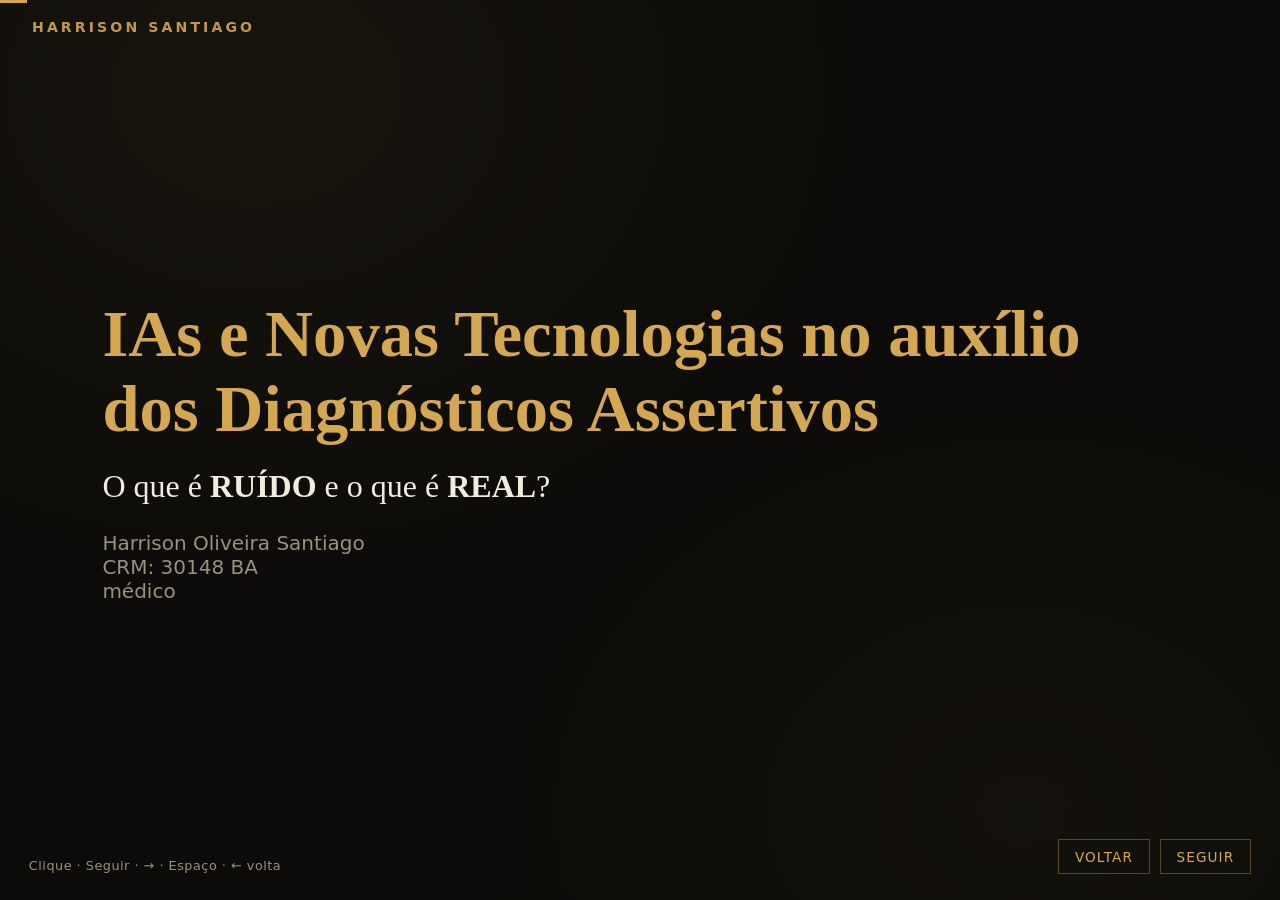
<file: index.html>
<!DOCTYPE html>
<html lang="pt-BR">
<head>
  <meta charset="UTF-8" />
  <meta name="viewport" content="width=device-width, initial-scale=1" />
  <title>IAs e Novas Tecnologias no auxílio dos Diagnósticos Assertivos: O que é RUÍDO e o que é REAL? — Harrison Oliveira Santiago</title>
  <meta name="description" content="IAs e Novas Tecnologias no auxílio dos Diagnósticos Assertivos: O que é RUÍDO e o que é REAL? — Harrison Oliveira Santiago (CRM: 30148 BA)" />
  <link rel="stylesheet" href="styles.css" />
</head>
<body>
  <div id="progress" aria-hidden="true"></div>
  <header id="name-bar" class="name-bar" aria-label="Identificação">HARRISON SANTIAGO</header>
  <main id="stage" tabindex="0" aria-live="polite"></main>
  <p class="hint">Clique · Seguir · → · Espaço · ← volta</p>
  <div class="nav">
    <button type="button" id="prev" aria-label="Voltar">Voltar</button>
    <button type="button" id="next" aria-label="Seguir">Seguir</button>
  </div>
  <script src="app.js"></script>
</body>
</html>
</file>
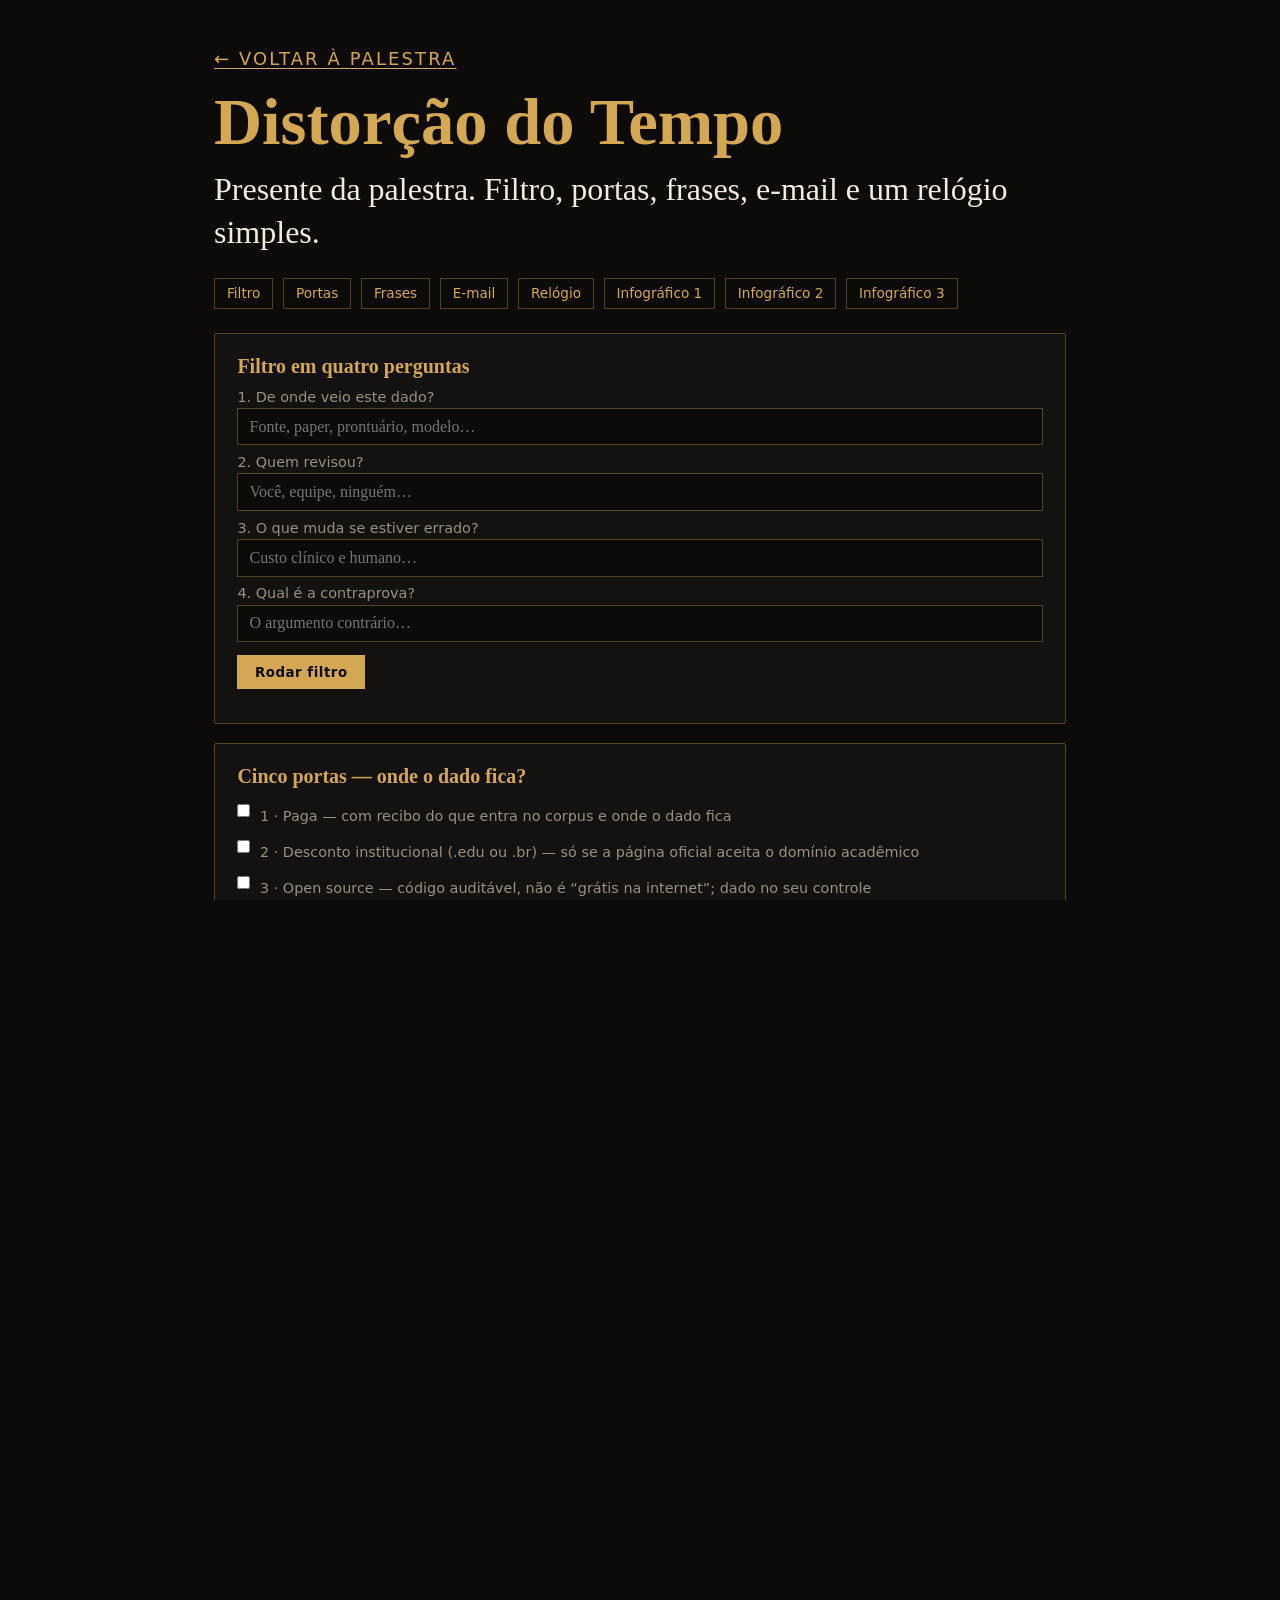
<file: presente/index.html>
<!DOCTYPE html>
<html lang="pt-BR">
<head>
  <meta charset="UTF-8" />
  <meta name="viewport" content="width=device-width, initial-scale=1" />
  <title>Distorção do Tempo — presente</title>
  <link rel="stylesheet" href="../styles.css" />
  <style>
    body { overflow: auto; }
    .clock { font-size: 2rem; color: var(--gold); font-family: ui-monospace, monospace; }
  </style>
</head>
<body>
  <div class="gift-wrap">
    <p class="kicker"><a class="gold" href="../index.html">← Voltar à palestra</a></p>
    <h1>Distorção do Tempo</h1>
    <p class="lead">Presente da palestra. Filtro, portas, frases, e-mail e um relógio simples.</p>
    <div class="tool-nav">
      <a href="#filtro">Filtro</a>
      <a href="#portas">Portas</a>
      <a href="#frases">Frases</a>
      <a href="#email">E-mail</a>
      <a href="#relogio">Relógio</a>
      <a href="infografico-1.html">Infográfico 1</a>
      <a href="infografico-2.html">Infográfico 2</a>
      <a href="infografico-3.html">Infográfico 3</a>
    </div>

    <section class="card" id="filtro">
      <h3>Filtro em quatro perguntas</h3>
      <label>1. De onde veio este dado?</label>
      <input id="q1" placeholder="Fonte, paper, prontuário, modelo…" />
      <label>2. Quem revisou?</label>
      <input id="q2" placeholder="Você, equipe, ninguém…" />
      <label>3. O que muda se estiver errado?</label>
      <input id="q3" placeholder="Custo clínico e humano…" />
      <label>4. Qual é a contraprova?</label>
      <input id="q4" placeholder="O argumento contrário…" />
      <button type="button" id="runFiltro">Rodar filtro</button>
      <div class="result" id="filtroOut"></div>
    </section>

    <section class="card" id="portas">
      <h3>Cinco portas — onde o dado fica?</h3>
      <div class="check"><input type="checkbox" id="p1" /><label for="p1">1 · Paga — com recibo do que entra no corpus e onde o dado fica</label></div>
      <div class="check"><input type="checkbox" id="p2" /><label for="p2">2 · Desconto institucional (.edu ou .br) — só se a página oficial aceita o domínio acadêmico</label></div>
      <div class="check"><input type="checkbox" id="p3" /><label for="p3">3 · Open source — código auditável, não é “grátis na internet”; dado no seu controle</label></div>
      <div class="check"><input type="checkbox" id="p4" /><label for="p4">4 · Gratuita com preço zero hoje — teto claro, sem colar dados de pacientes reais</label></div>
      <div class="check"><input type="checkbox" id="p5" /><label for="p5">5 · Trial — pergunta controlada e cronômetro em caso fictício</label></div>
      <button type="button" id="runPortas">Marcar rota</button>
      <div class="result" id="portasOut"></div>
    </section>

    <section class="card" id="frases">
      <h3>Quatro frases para a IA</h3>
      <p class="result">1. Explique [conceito] como colega de plantão. Depois liste o que pode estar inventando.</p>
      <p class="result">2. Argumente contra o diagnóstico de [X]. Cite o que faltaria no prontuário.</p>
      <p class="result">3. Liste só referências com DOI ou guideline. Se não tiver, diga “não sei”.</p>
      <p class="result">4. Se [hipótese] estiver errada, danos em 30, 90 e 365 dias — paciente, família, sistema.</p>
    </section>

    <section class="card" id="email">
      <h3>E-mail ousado em cinco linhas (rascunho local)</h3>
      <label>Linha 1 — Destinatário e saudação</label>
      <input id="emTo" placeholder="nome@instituicao.edu ou suporte oficial" />
      <label>Linha 2 — Identificação profissional</label>
      <input id="emId" value="Sou médico (CRM: 30.148 BA)." />
      <label>Linha 3 — O que você pede</label>
      <input id="emAsk" placeholder="Acesso institucional, artigo na íntegra, trial de teste em caso fictício…" />
      <label>Linha 4 — Contrapartida responsável</label>
      <input id="emOffer" value="Ofereço relato de uso acadêmico/clínico sem dados identificáveis de pacientes." />
      <label>Linha 5 — Desfecho e assinatura</label>
      <input id="emSign" value="Agradeço a consideração. Dr. Harrison Oliveira Santiago (CRM: 30.148 BA)." />
      <button type="button" id="runEmail">Montar rascunho de 5 linhas</button>
      <textarea id="emailOut" rows="8" readonly style="margin-top:0.8rem"></textarea>
    </section>

    <section class="card" id="relogio">
      <h3>Relógio simples — tempo da checagem</h3>
      <p class="clock" id="clock">00:00</p>
      <button type="button" id="start">Iniciar</button>
      <button type="button" id="stop" class="btn" style="background:transparent;color:var(--gold);border:1px solid var(--line)">Pausar</button>
      <button type="button" id="reset" class="btn" style="background:transparent;color:var(--gold);border:1px solid var(--line)">Zerar</button>
      <p class="sub">Se a ferramenta poupa menos do que a checagem custa, ela não distorce a seu favor.</p>
    </section>

    <p class="sub" style="margin-top:2rem">Dr. Harrison Oliveira Santiago · CRM: 30.148 BA · Nada aqui substitui julgamento clínico.</p>
  </div>
  <script>
    document.getElementById("runFiltro").onclick = () => {
      const a = [q1,q2,q3,q4].map(el => el.value.trim());
      const filled = a.filter(Boolean).length;
      const out = document.getElementById("filtroOut");
      if (filled < 4) {
        out.textContent = "Ainda há lacuna. Ruído gosta de pergunta em branco. Complete as quatro.";
      } else {
        out.textContent = "Filtro preenchido. Só avance a decisão se a fonte e a contraprova aguentarem o custo do erro que você nomeou.";
      }
    };
    document.getElementById("runPortas").onclick = () => {
      const ids = ["p1","p2","p3","p4","p5"];
      const n = ids.filter(id => document.getElementById(id).checked).length;
      document.getElementById("portasOut").textContent =
        n === 0 ? "Nenhuma porta marcada. O dado está no ar — trate como ruído até aterrissar."
        : n === 1 ? "Uma porta. Bom começo. Peça a segunda antes de decidir."
        : `${n} portas marcadas. Quanto mais rastros, menos fé cega.`;
    };
    document.getElementById("runEmail").onclick = () => {
      const to = emTo.value.trim() || "destinatário institucional";
      const id = emId.value.trim() || "Sou médico (CRM: 30.148 BA).";
      const ask = emAsk.value.trim() || "acesso ao conteúdo para estudo clínico.";
      const offer = emOffer.value.trim() || "Ofereço relato de uso sem identificação de pacientes.";
      const sign = emSign.value.trim() || "Dr. Harrison Oliveira Santiago (CRM: 30.148 BA).";
      emailOut.value =
`1. Olá, equipe de ${to},
2. ${id}
3. Gostaria de solicitar ${ask}
4. ${offer}
5. ${sign}`;
    };
    let t0 = null, acc = 0, timer = null;
    const clock = document.getElementById("clock");
    function fmt(ms) {
      const s = Math.floor(ms/1000);
      const m = String(Math.floor(s/60)).padStart(2,"0");
      const ss = String(s%60).padStart(2,"0");
      return m+":"+ss;
    }
    function tick() { clock.textContent = fmt(acc + (Date.now()-t0)); }
    start.onclick = () => {
      if (timer) return;
      t0 = Date.now();
      timer = setInterval(tick, 250);
    };
    stop.onclick = () => {
      if (!timer) return;
      acc += Date.now()-t0;
      clearInterval(timer); timer = null;
      clock.textContent = fmt(acc);
    };
    reset.onclick = () => {
      clearInterval(timer); timer = null; acc = 0; t0 = null;
      clock.textContent = "00:00";
    };
  </script>
</body>
</html>
</file>
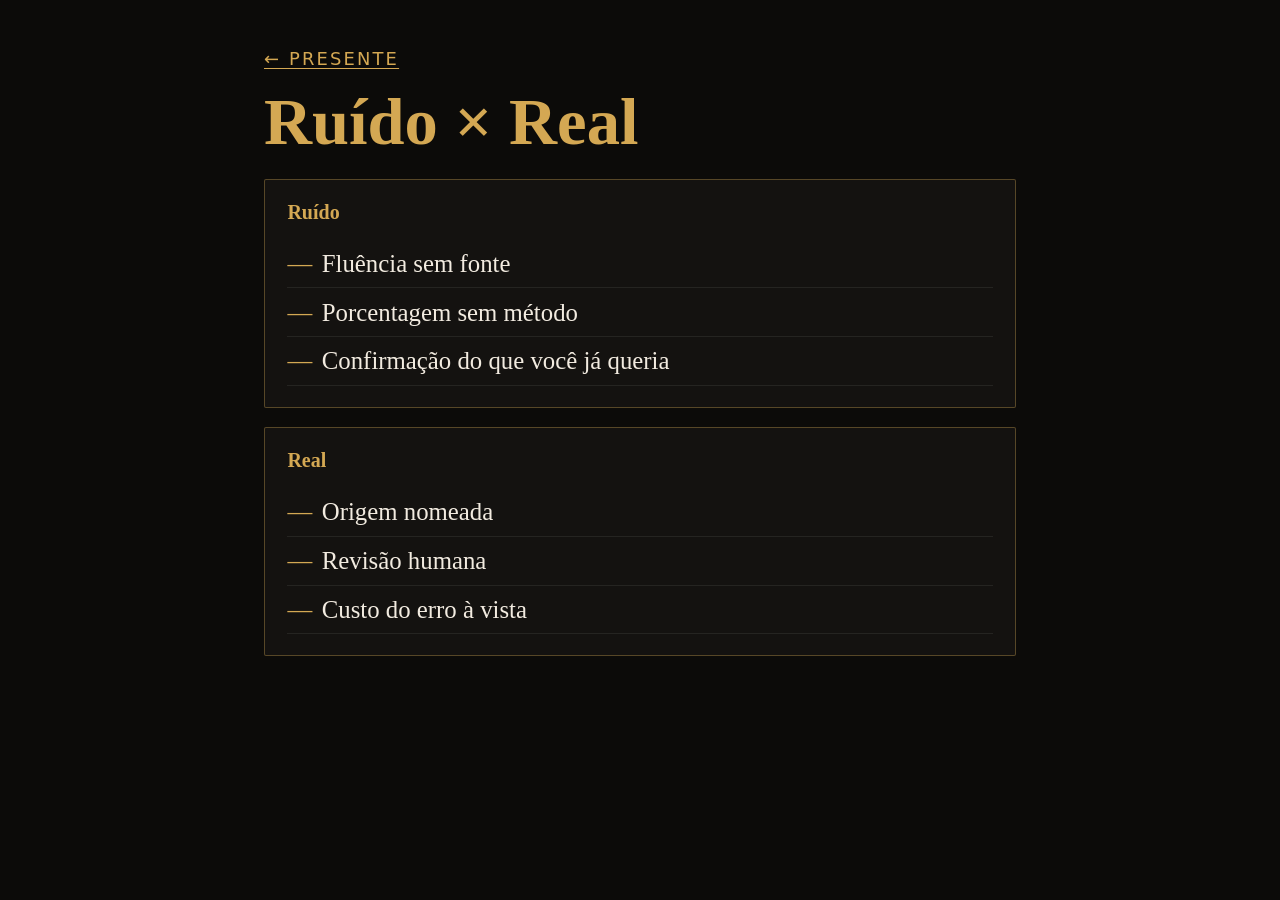
<file: presente/infografico-1.html>
<!DOCTYPE html>
<html lang="pt-BR">
<head>
  <meta charset="UTF-8" />
  <meta name="viewport" content="width=device-width, initial-scale=1" />
  <title>Ruído vs Real</title>
  <link rel="stylesheet" href="../styles.css" />
  <style>body{overflow:auto}.gift-wrap{max-width:800px}</style>
</head>
<body>
  <div class="gift-wrap">
    <p class="kicker"><a class="gold" href="index.html">← Presente</a></p>
    <h1>Ruído × Real</h1>
    <div class="card">
      <h3>Ruído</h3>
      <ul class="list">
        <li>Fluência sem fonte</li>
        <li>Porcentagem sem método</li>
        <li>Confirmação do que você já queria</li>
      </ul>
    </div>
    <div class="card">
      <h3>Real</h3>
      <ul class="list">
        <li>Origem nomeada</li>
        <li>Revisão humana</li>
        <li>Custo do erro à vista</li>
      </ul>
    </div>
  </div>
</body>
</html>
</file>
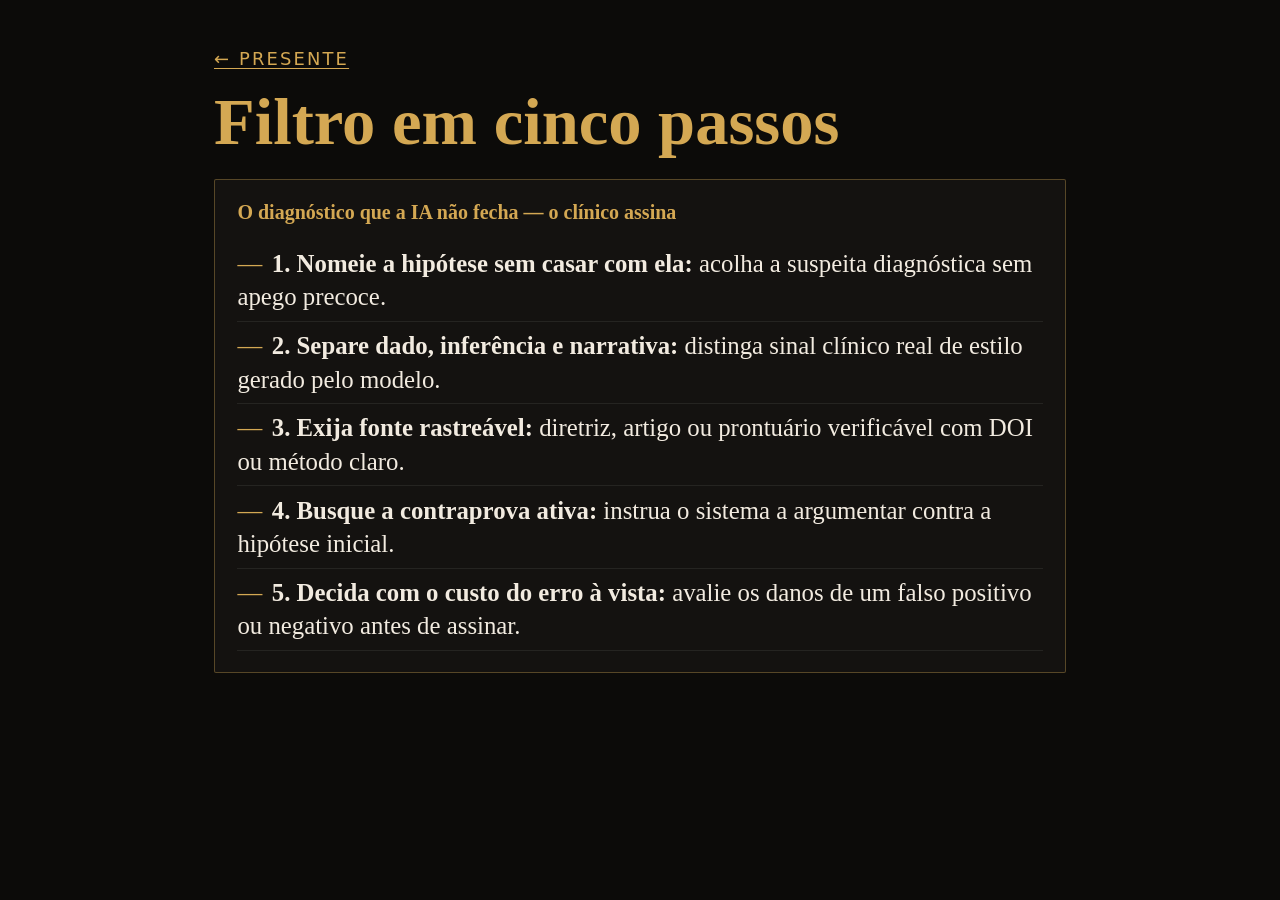
<file: presente/infografico-2.html>
<!DOCTYPE html>
<html lang="pt-BR">
<head>
  <meta charset="UTF-8" />
  <meta name="viewport" content="width=device-width, initial-scale=1" />
  <title>Cinco passos</title>
  <link rel="stylesheet" href="../styles.css" />
  <style>body{overflow:auto}</style>
</head>
<body>
  <div class="gift-wrap">
    <p class="kicker"><a class="gold" href="index.html">← Presente</a></p>
    <h1>Filtro em cinco passos</h1>
    <div class="card">
      <h3>O diagnóstico que a IA não fecha — o clínico assina</h3>
      <ul class="list">
        <li><strong>1. Nomeie a hipótese sem casar com ela:</strong> acolha a suspeita diagnóstica sem apego precoce.</li>
        <li><strong>2. Separe dado, inferência e narrativa:</strong> distinga sinal clínico real de estilo gerado pelo modelo.</li>
        <li><strong>3. Exija fonte rastreável:</strong> diretriz, artigo ou prontuário verificável com DOI ou método claro.</li>
        <li><strong>4. Busque a contraprova ativa:</strong> instrua o sistema a argumentar contra a hipótese inicial.</li>
        <li><strong>5. Decida com o custo do erro à vista:</strong> avalie os danos de um falso positivo ou negativo antes de assinar.</li>
      </ul>
    </div>
  </div>
</body>
</html>
</file>
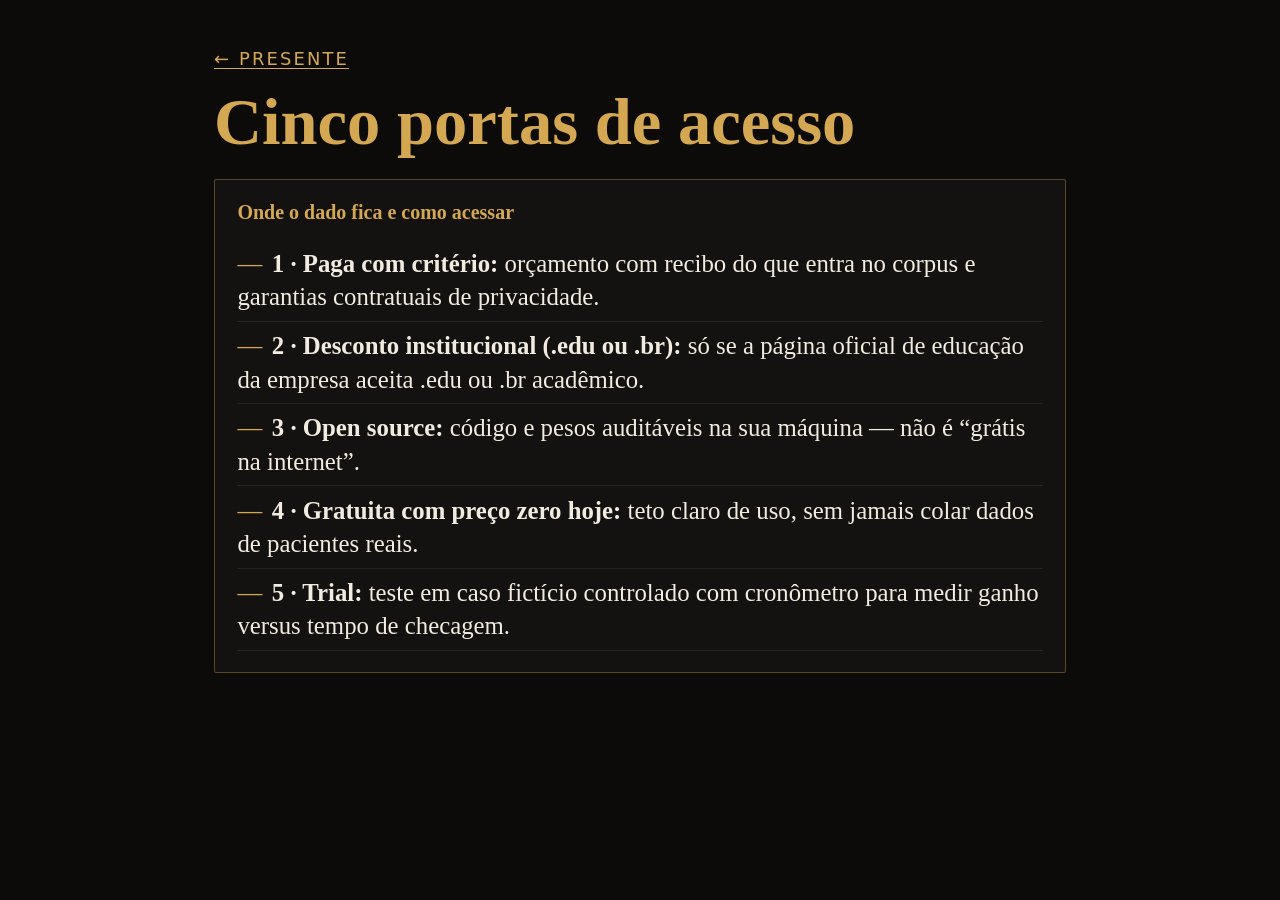
<file: presente/infografico-3.html>
<!DOCTYPE html>
<html lang="pt-BR">
<head>
  <meta charset="UTF-8" />
  <meta name="viewport" content="width=device-width, initial-scale=1" />
  <title>Cinco portas</title>
  <link rel="stylesheet" href="../styles.css" />
  <style>body{overflow:auto}</style>
</head>
<body>
  <div class="gift-wrap">
    <p class="kicker"><a class="gold" href="index.html">← Presente</a></p>
    <h1>Cinco portas de acesso</h1>
    <div class="card">
      <h3>Onde o dado fica e como acessar</h3>
      <ul class="list">
        <li><strong>1 · Paga com critério:</strong> orçamento com recibo do que entra no corpus e garantias contratuais de privacidade.</li>
        <li><strong>2 · Desconto institucional (.edu ou .br):</strong> só se a página oficial de educação da empresa aceita .edu ou .br acadêmico.</li>
        <li><strong>3 · Open source:</strong> código e pesos auditáveis na sua máquina — não é “grátis na internet”.</li>
        <li><strong>4 · Gratuita com preço zero hoje:</strong> teto claro de uso, sem jamais colar dados de pacientes reais.</li>
        <li><strong>5 · Trial:</strong> teste em caso fictício controlado com cronômetro para medir ganho versus tempo de checagem.</li>
      </ul>
    </div>
  </div>
</body>
</html>
</file>
<file: styles.css>
:root {
  --bg: #0c0b09;
  --bg-panel: #141210;
  --gold: #d4a853;
  --gold-dim: #a07a30;
  --cream: #f2ebe0;
  --muted: #9a9080;
  --line: rgba(212, 168, 83, 0.35);
  --q-bg: #1a1410;
}
* { box-sizing: border-box; margin: 0; padding: 0; }
html, body {
  height: 100%;
  background: var(--bg);
  color: var(--cream);
  font-family: "Iowan Old Style", "Palatino Linotype", Palatino, Georgia, serif;
  overflow: hidden;
}
#progress {
  position: fixed; top: 0; left: 0; height: 3px;
  background: var(--gold); width: 0%; z-index: 50;
  transition: width 0.35s ease;
}
#stage {
  height: 100vh; width: 100vw;
  display: flex; align-items: center; justify-content: center;
  padding: 6vh 8vw; cursor: pointer; position: relative;
  background:
    radial-gradient(ellipse at 20% 10%, rgba(212,168,83,0.06), transparent 45%),
    radial-gradient(ellipse at 80% 90%, rgba(212,168,83,0.04), transparent 40%),
    var(--bg);
}
.screen {
  max-width: 1100px; width: 100%;
  opacity: 0; transform: translateY(12px);
  pointer-events: none; position: absolute;
  inset: 6vh 8vw; display: flex; flex-direction: column;
  justify-content: center;
}
.screen.active {
  opacity: 1; transform: none; pointer-events: auto; position: relative;
  inset: auto;
}
.screen.fx-fade.active { animation: fadeIn 0.45s ease both; }
.screen.fx-slide.active { animation: slideIn 0.45s ease both; }
.screen.fx-rise.active { animation: riseIn 0.5s ease both; }
@keyframes fadeIn { from { opacity: 0; } to { opacity: 1; } }
@keyframes slideIn { from { opacity: 0; transform: translateX(40px); } to { opacity: 1; transform: none; } }
@keyframes riseIn { from { opacity: 0; transform: translateY(28px); } to { opacity: 1; transform: none; } }
.kicker {
  color: var(--gold-dim); font-size: clamp(0.9rem, 1.4vw, 1.15rem);
  letter-spacing: 0.12em; text-transform: uppercase; margin-bottom: 1rem;
  font-family: system-ui, -apple-system, sans-serif;
}
h1 {
  color: var(--gold); font-weight: 600;
  font-size: clamp(2.2rem, 5.2vw, 4.2rem);
  line-height: 1.12; margin-bottom: 1.2rem;
}
h2 {
  color: var(--gold); font-weight: 600;
  font-size: clamp(1.9rem, 4vw, 3.2rem);
  line-height: 1.15; margin-bottom: 1rem;
}
.lead {
  font-size: clamp(1.35rem, 2.6vw, 2rem);
  line-height: 1.35; color: var(--cream);
}
.body {
  font-size: clamp(1.2rem, 2.2vw, 1.7rem);
  line-height: 1.4; color: var(--cream); max-width: 42ch;
}
.sub {
  margin-top: 1.4rem; color: var(--muted);
  font-size: clamp(1rem, 1.6vw, 1.25rem);
  font-family: system-ui, -apple-system, sans-serif;
}
.question .lead, .question h2 {
  font-size: clamp(2rem, 4.8vw, 3.8rem);
  max-width: 18ch;
}
.question {
  background: transparent;
}
.q-tag {
  display: inline-block; margin-top: 1.5rem;
  padding: 0.35rem 0.8rem; border: 1px solid var(--line);
  color: var(--gold); font-size: 0.85rem; letter-spacing: 0.08em;
  text-transform: uppercase; font-family: system-ui, sans-serif;
}
.list {
  list-style: none; margin-top: 1rem;
}
.list li {
  font-size: clamp(1.15rem, 2vw, 1.55rem);
  line-height: 1.35; padding: 0.45rem 0;
  border-bottom: 1px solid rgba(242,235,224,0.08);
}
.list li::before {
  content: "—"; color: var(--gold); margin-right: 0.6rem;
}
.prompt {
  font-family: ui-monospace, SFMono-Regular, Menlo, monospace;
  font-size: clamp(1rem, 1.8vw, 1.35rem);
  background: var(--bg-panel); border-left: 3px solid var(--gold);
  padding: 1.1rem 1.3rem; margin-top: 1rem; color: var(--cream);
  line-height: 1.45;
}
.nav {
  position: fixed; bottom: 1.6rem; right: 1.8rem; z-index: 40;
  display: flex; gap: 0.6rem; align-items: center;
}
.nav button {
  background: transparent; border: 1px solid var(--line);
  color: var(--gold); padding: 0.55rem 1rem; cursor: pointer;
  font-family: system-ui, sans-serif; font-size: 0.85rem;
  letter-spacing: 0.08em; text-transform: uppercase;
}
.nav button:hover { background: rgba(212,168,83,0.1); }
.hint {
  position: fixed; bottom: 1.7rem; left: 1.8rem; z-index: 40;
  color: var(--muted); font-size: 0.8rem;
  font-family: system-ui, sans-serif; letter-spacing: 0.04em;
}
a.gold { color: var(--gold); text-decoration: underline; text-underline-offset: 3px; }
.gift-wrap { max-width: 900px; margin: 0 auto; padding: 3rem 1.5rem 5rem; }
.gift-wrap h1 { margin-bottom: 0.5rem; }
.card {
  background: var(--bg-panel); border: 1px solid var(--line);
  padding: 1.3rem 1.4rem; margin: 1.2rem 0; border-radius: 2px;
}
.card h3 { color: var(--gold); font-size: 1.25rem; margin-bottom: 0.7rem; }
.card label { display: block; margin: 0.55rem 0 0.2rem; color: var(--muted); font-size: 0.9rem; font-family: system-ui, sans-serif; }
.card input, .card textarea, .card select {
  width: 100%; background: #0c0b09; border: 1px solid var(--line);
  color: var(--cream); padding: 0.55rem 0.7rem; font-size: 1rem;
  font-family: inherit;
}
.card button, .btn {
  margin-top: 0.8rem; background: var(--gold); color: #0c0b09;
  border: none; padding: 0.6rem 1.1rem; cursor: pointer;
  font-family: system-ui, sans-serif; font-weight: 600; letter-spacing: 0.04em;
}
.result { margin-top: 0.8rem; color: var(--cream); line-height: 1.4; }
.check { display: flex; gap: 0.6rem; align-items: flex-start; margin: 0.5rem 0; }
.check input { width: auto; margin-top: 0.3rem; }
.tool-nav { display: flex; flex-wrap: wrap; gap: 0.6rem; margin: 1.5rem 0; }
.name-bar {
  position: fixed;
  top: 1.2rem;
  left: 2rem;
  z-index: 45;
  color: var(--gold);
  font-family: system-ui, -apple-system, BlinkMacSystemFont, "Segoe UI", Roboto, sans-serif;
  font-size: clamp(0.75rem, 1.1vw, 0.95rem);
  font-weight: 700;
  letter-spacing: 0.22em;
  text-transform: uppercase;
  opacity: 0.9;
  pointer-events: none;
}
.tool-nav a {
  color: var(--gold); border: 1px solid var(--line); padding: 0.4rem 0.75rem;
  text-decoration: none; font-family: system-ui, sans-serif; font-size: 0.85rem;
}
.chart-quadrants {
  display: grid;
  grid-template-columns: 1fr 1fr;
  gap: 1rem;
  margin-top: 1.2rem;
  max-width: 780px;
}
.chart-quadrants .quadrant {
  background: var(--bg-panel);
  border: 1px solid var(--line);
  padding: 1rem 1.2rem;
  border-radius: 2px;
}
.chart-quadrants .quadrant h4 {
  color: var(--gold);
  font-size: 1.15rem;
  margin-bottom: 0.4rem;
  font-family: system-ui, -apple-system, sans-serif;
}
.chart-quadrants .quadrant p {
  color: var(--cream);
  font-size: 1.05rem;
  line-height: 1.35;
}
.tools-grid {
  display: grid;
  grid-template-columns: repeat(auto-fit, minmax(220px, 1fr));
  gap: 1rem;
  margin-top: 1.2rem;
  max-width: 900px;
}
.tools-grid .tool-card {
  background: var(--bg-panel);
  border: 1px solid var(--line);
  padding: 1.1rem 1.2rem;
  border-radius: 2px;
}
.tools-grid .tool-card h3 {
  color: var(--gold);
  font-size: 1.3rem;
  margin-bottom: 0.5rem;
}
.tools-grid .tool-card p {
  color: var(--cream);
  font-size: 1.05rem;
  line-height: 1.35;
}
@media (max-width: 700px) {
  #stage { padding: 4vh 5vw; }
  .hint { display: none; }
  .chart-quadrants { grid-template-columns: 1fr; }
}
</file>
